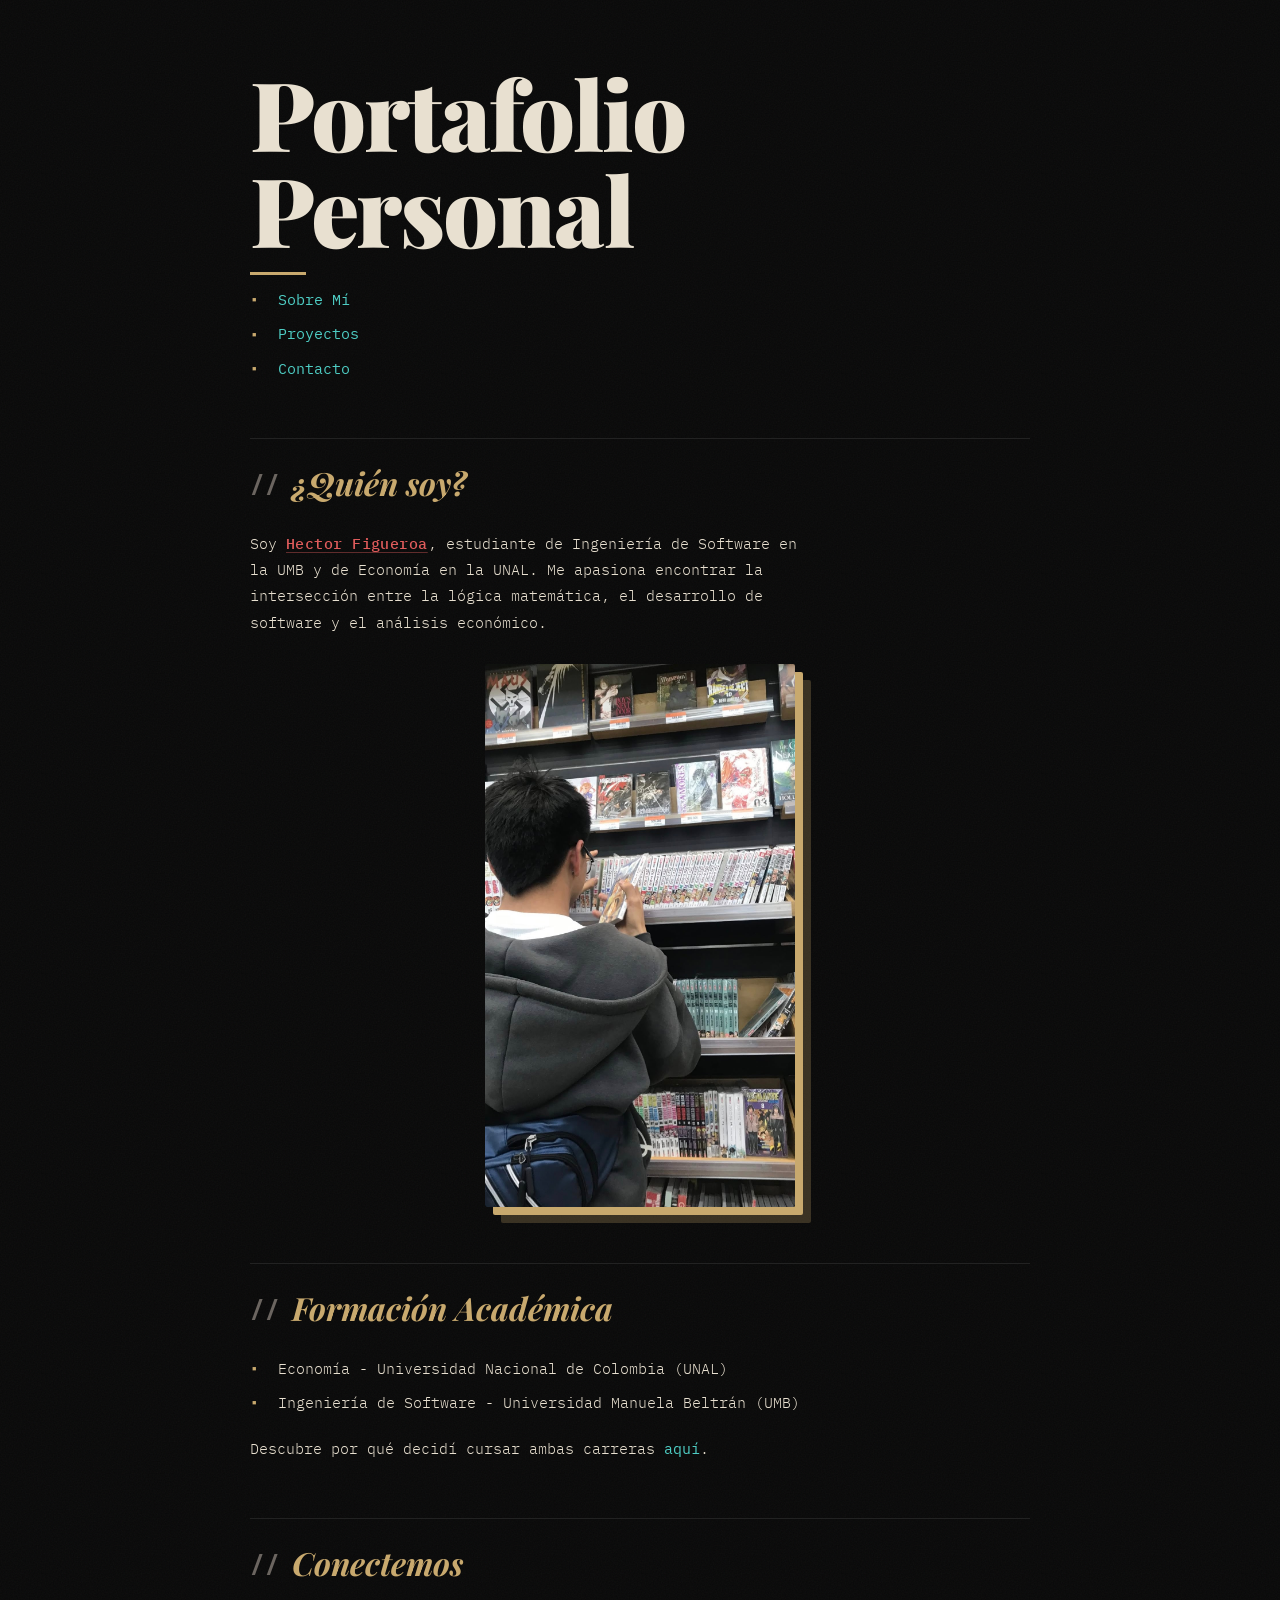
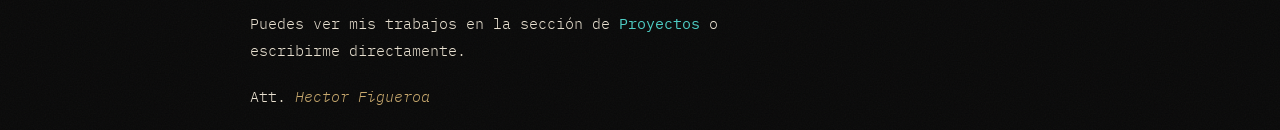
<file: index.html>
<!DOCTYPE html>
<html lang="es">
<head>
    <meta charset="UTF-8">
    <meta name="viewport" content="width=device-width, initial-scale=1.0">
    <title>Portafolio | Hector Figueroa</title>
    <link rel="stylesheet" href="css/style.css">
</head>
<body>
    <header>
        <h1>Portafolio Personal</h1>
        <nav>
            <ul>
                <li><a href="pages/about.html">Sobre Mí</a></li>
                <li><a href="pages/projects.html">Proyectos</a></li>
                <li><a href="pages/contact.html">Contacto</a></li>
            </ul>
        </nav>
    </header>

    <main>
        <section id="presentacion">
            <h2>¿Quién soy?</h2>
            <p>
                Soy <strong>Hector Figueroa</strong>, estudiante de Ingeniería de Software en la UMB y de Economía en la UNAL. 
                Me apasiona encontrar la intersección entre la lógica matemática, el desarrollo de software y el análisis económico.
            </p>
            <img src="assets/images/ftpg.jpg" alt="Foto de Hector Figueroa" height="410" width="310">
        </section>

        <section id="educacion">
            <h2>Formación Académica</h2>
            <ul>
                <li>Economía - Universidad Nacional de Colombia (UNAL)</li>
                <li>Ingeniería de Software - Universidad Manuela Beltrán (UMB)</li>
            </ul>
            <p>Descubre por qué decidí cursar ambas carreras <a href="pages/about.html">aquí</a>.</p>
        </section>

        <section id="enlaces-rapidos">
            <h2>Conectemos</h2>
            <p>Puedes ver mis trabajos en la sección de <a href="pages/projects.html">Proyectos</a> o escribirme directamente.</p>
        </section>
    </main>

    <footer>
        <p>Att. <em>Hector Figueroa</em></p>
    </footer>
</body>
</html>
</file>
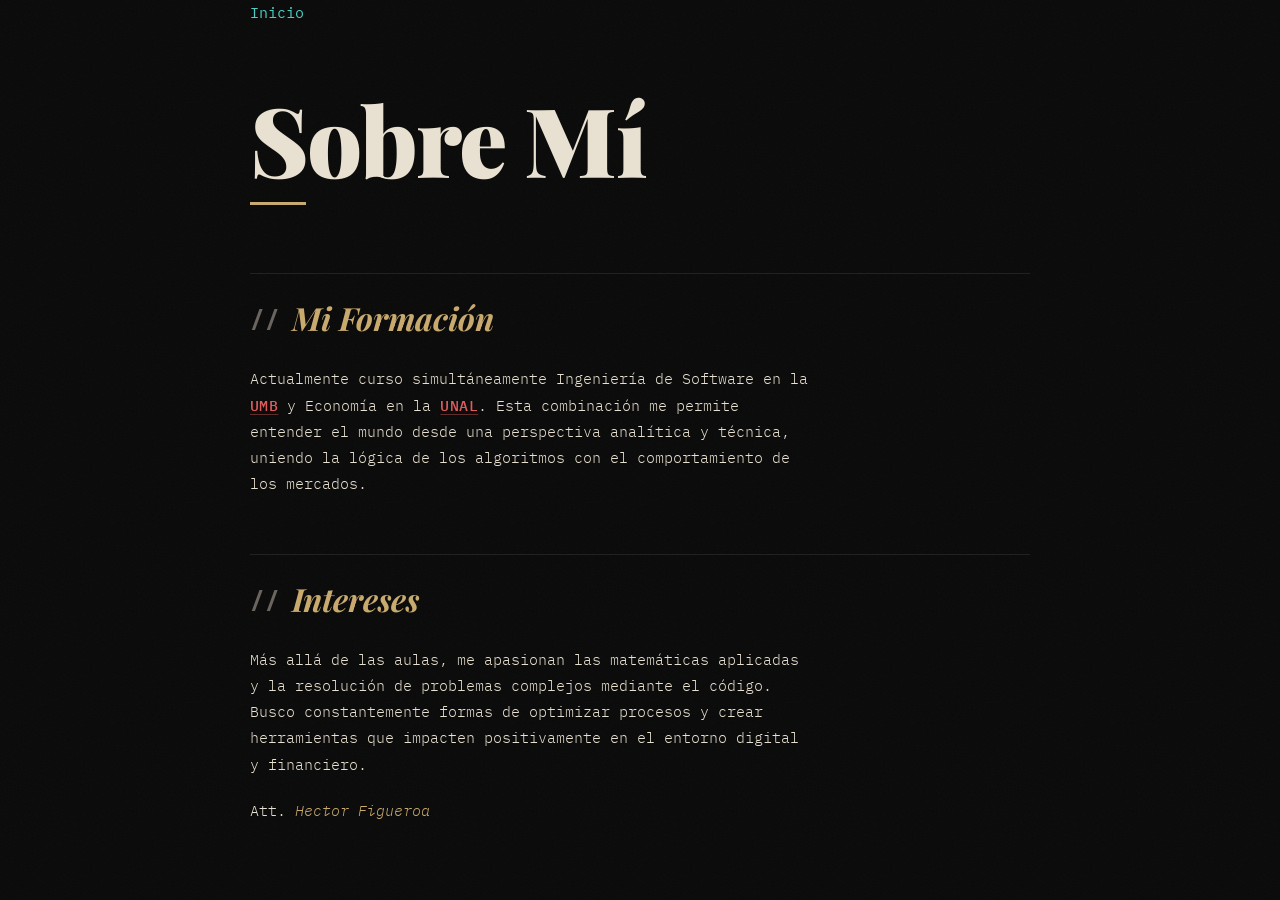
<file: pages/about.html>
<!DOCTYPE html>
<html lang="es">
<head>
    <meta charset="UTF-8">
    <meta name="viewport" content="width=device-width, initial-scale=1.0">
    <title>Sobre Mí - Portafolio</title>
    <link rel="stylesheet" href="../css/style.css">
</head>
<body>
    <header>
        <nav>
            <a href="../index.html">Inicio</a>
        </nav>
        <h1>Sobre Mí</h1>
    </header>

    <main>
        <section>
            <h2>Mi Formación</h2>
            <p>
                Actualmente curso simultáneamente Ingeniería de Software en la <strong>UMB</strong> y Economía en la <strong>UNAL</strong>. 
                Esta combinación me permite entender el mundo desde una perspectiva analítica y técnica, uniendo la lógica de los algoritmos 
                con el comportamiento de los mercados.
            </p>
        </section>

        <section>
            <h2>Intereses</h2>
            <p>
                Más allá de las aulas, me apasionan las matemáticas aplicadas y la resolución de problemas complejos mediante el código. 
                Busco constantemente formas de optimizar procesos y crear herramientas que impacten positivamente en el entorno digital y financiero.
            </p>
        </section>
    </main>

    <footer>
        <p>Att. <em>Hector Figueroa</em></p>
    </footer>
</body>
</html>
</file>
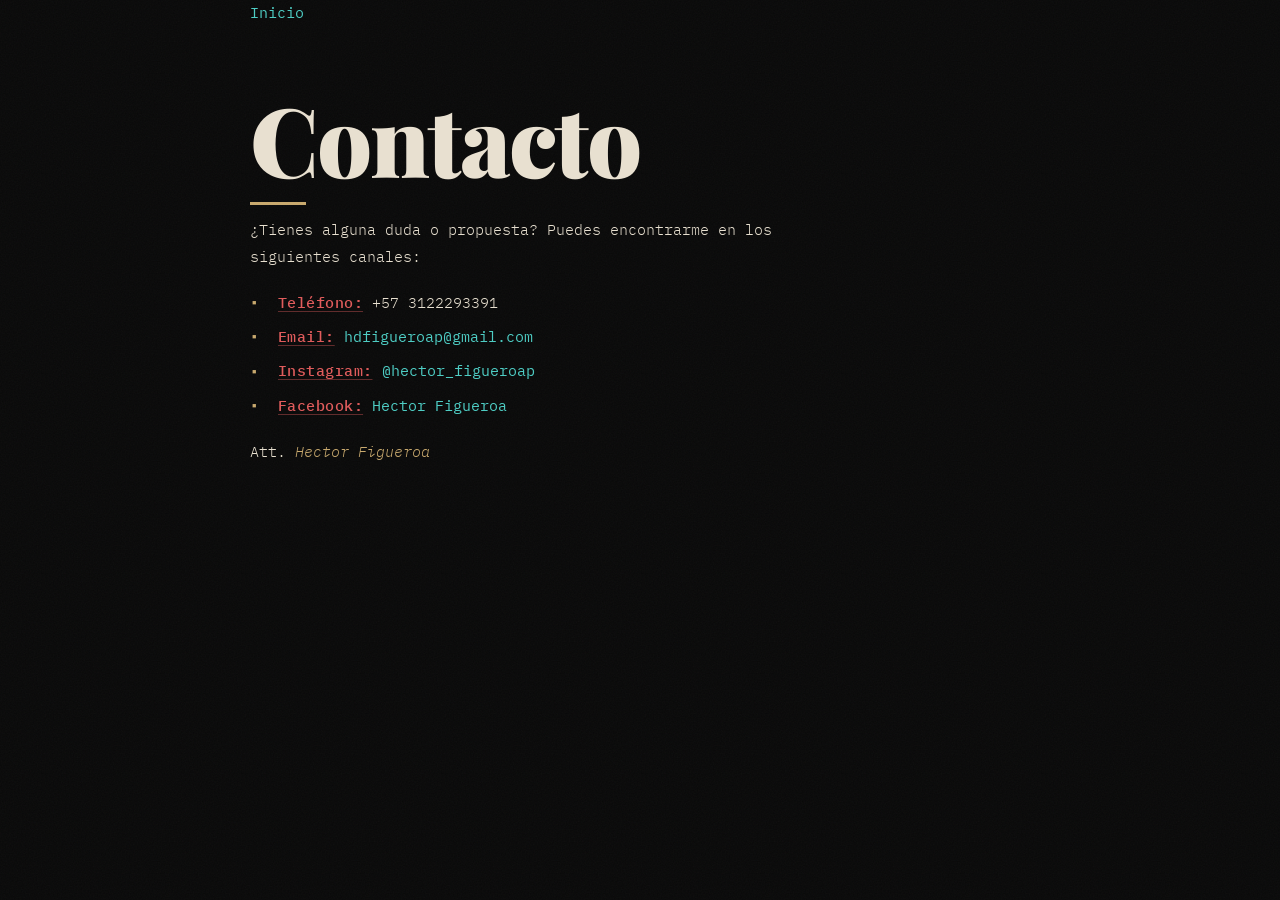
<file: pages/contact.html>
<!DOCTYPE html>
<html lang="es">
<head>
    <meta charset="UTF-8">
    <meta name="viewport" content="width=device-width, initial-scale=1.0">
    <title>Contacto - Portafolio</title>
    <link rel="stylesheet" href="../css/style.css">
</head>
<body>
    <header>
        <nav>
            <a href="../index.html">Inicio</a>
        </nav>
        <h1>Contacto</h1>
    </header>

    <main>
        <p>¿Tienes alguna duda o propuesta? Puedes encontrarme en los siguientes canales:</p>
        
        <ul>
            <li><strong>Teléfono:</strong> +57 3122293391</li>
            <li><strong>Email:</strong> <a href="mailto:hdfigueroap@gmail.com">hdfigueroap@gmail.com</a></li>
            <li><strong>Instagram:</strong> <a href="https://www.instagram.com/hector_figueroap/" target="_blank">@hector_figueroap</a></li>
            <li><strong>Facebook:</strong> <a href="https://www.facebook.com/hectorfigueroadp/" target="_blank">Hector Figueroa</a></li>
        </ul>
    </main>

    <footer>
        <p>Att. <em>Hector Figueroa</em></p>
    </footer>
</body>
</html>
</file>
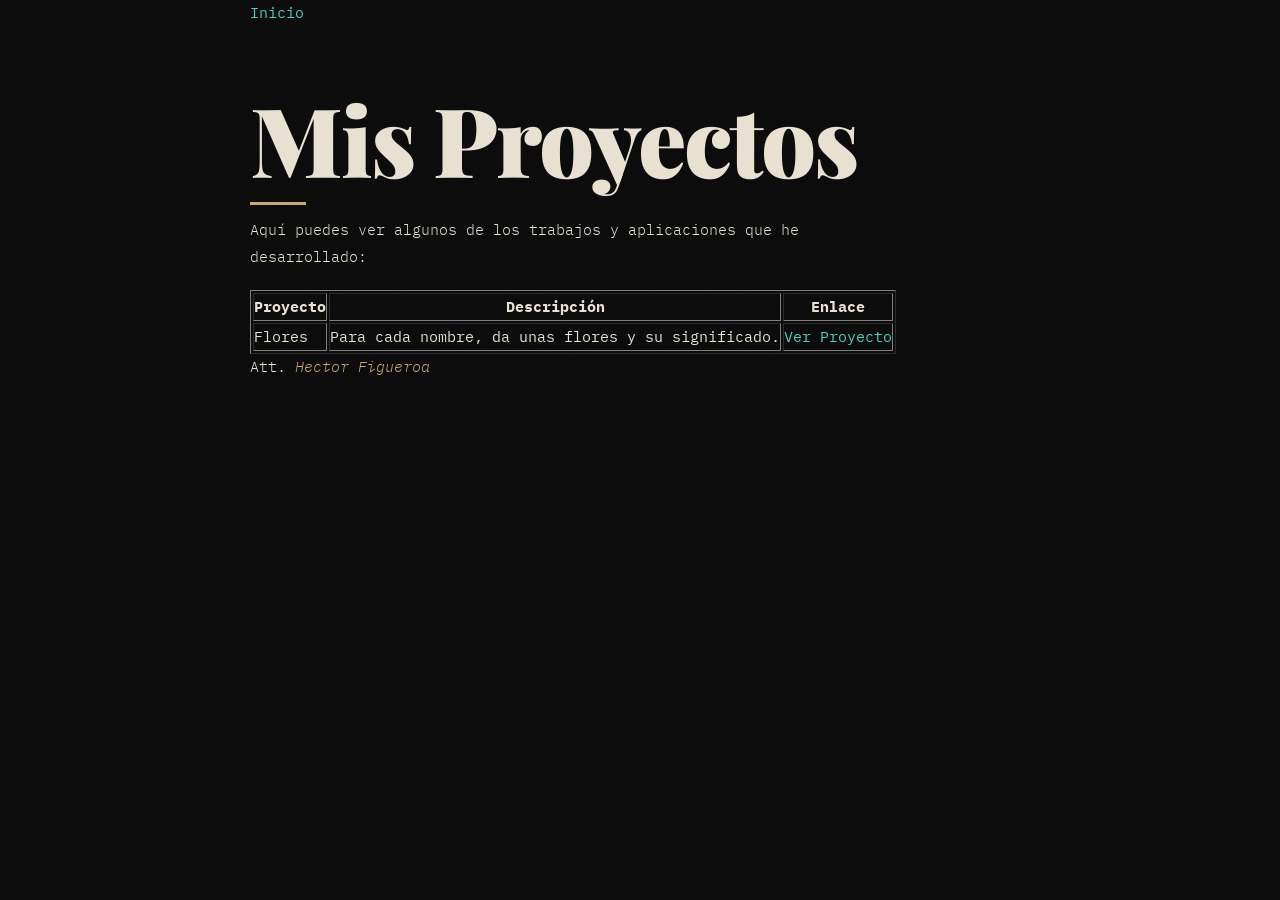
<file: pages/projects.html>
<!DOCTYPE html>
<html lang="es">
<head>
    <meta charset="UTF-8">
    <meta name="viewport" content="width=device-width, initial-scale=1.0">
    <title>Proyectos - Portafolio</title>
    <link rel="stylesheet" href="../css/style.css">
</head>
<body>
    <header>
        <nav>
            <a href="../index.html">Inicio</a>
        </nav>
        <h1>Mis Proyectos</h1>
    </header>

    <main>
        <section>
            <p>Aquí puedes ver algunos de los trabajos y aplicaciones que he desarrollado:</p>
            
            <table border="1">
                <thead>
                    <tr>
                        <th>Proyecto</th>
                        <th>Descripción</th>
                        <th>Enlace</th>
                    </tr>
                </thead>
                <tbody>
                    <tr>
                        <td>Flores</td>
                        <td>Para cada nombre, da unas flores y su significado.</td>
                        <td><a href="https://hdfigueroap-a11y.github.io/Flores" target="_blank">Ver Proyecto</a></td>
                    </tr>
                    </tbody>
            </table>
        </section>
    </main>

    <footer>
        <p>Att. <em>Hector Figueroa</em></p>
    </footer>
</body>
</html>
</file>
<file: css/style.css>
/* ============================================
   PORTAFOLIO — Hector Figueroa
   Aesthetic: Dark Editorial / Coder Brutalism
   ============================================ */

@import url('https://fonts.googleapis.com/css2?family=Playfair+Display:ital,wght@0,400;0,700;0,900;1,400&family=IBM+Plex+Mono:wght@300;400;500&display=swap');

/* ── Variables ── */
:root {
  --bg:        #080808;
  --surface:   #111111;
  --border:    #222222;
  --text:      #e8e0d0;
  --muted:     #6b6560;
  --accent:    #c8a96e;   /* warm gold */
  --accent2:   #4ecdc4;   /* teal pop  */
  --danger:    #e05c5c;
  --ff-display: 'Playfair Display', Georgia, serif;
  --ff-mono:    'IBM Plex Mono', 'Courier New', monospace;
  --radius:    2px;
  --max-w:     780px;
}

/* ── Reset ── */
*, *::before, *::after { box-sizing: border-box; margin: 0; padding: 0; }

/* ── Base ── */
html { scroll-behavior: smooth; }

body {
  background-color: var(--bg);
  color: var(--text);
  font-family: var(--ff-mono);
  font-size: 15px;
  line-height: 1.75;
  min-height: 100vh;
  padding: 0 1.5rem;

  /* subtle grain overlay */
  background-image:
    url("data:image/svg+xml,%3Csvg xmlns='http://www.w3.org/2000/svg' width='200' height='200'%3E%3Cfilter id='n'%3E%3CfeTurbulence type='fractalNoise' baseFrequency='0.75' numOctaves='4' stitchTiles='stitch'/%3E%3C/filter%3E%3Crect width='200' height='200' filter='url(%23n)' opacity='0.04'/%3E%3C/svg%3E");
  animation: bodyFadeIn 0.6s ease both;
}

@keyframes bodyFadeIn {
  from { opacity: 0; transform: translateY(12px); }
  to   { opacity: 1; transform: translateY(0); }
}

/* ── Layout wrapper ── */
body > * {
  max-width: var(--max-w);
  margin-left: auto;
  margin-right: auto;
}

/* ── H1 — Main title ── */
h1 {
  font-family: var(--ff-display);
  font-size: clamp(3rem, 10vw, 6rem);
  font-weight: 900;
  letter-spacing: -0.02em;
  color: var(--text);
  padding: 4rem 0 0.25rem;
  line-height: 1;
  position: relative;
}

h1::after {
  content: '';
  display: block;
  width: 3.5rem;
  height: 3px;
  background: var(--accent);
  margin-top: 1rem;
  margin-bottom: 0.5rem;
  animation: slideIn 0.8s 0.3s ease both;
}

@keyframes slideIn {
  from { width: 0; opacity: 0; }
  to   { width: 3.5rem; opacity: 1; }
}

/* ── H2 — Section headings ── */
h2 {
  font-family: var(--ff-display);
  font-size: clamp(1.4rem, 4vw, 2rem);
  font-weight: 700;
  font-style: italic;
  color: var(--accent);
  margin-top: 3.5rem;
  margin-bottom: 1.25rem;
  padding-top: 1rem;
  border-top: 1px solid var(--border);
  display: flex;
  align-items: center;
  gap: 0.75rem;
}

h2::before {
  content: '//';
  font-family: var(--ff-mono);
  font-style: normal;
  font-size: 0.75em;
  color: var(--muted);
  letter-spacing: 0.05em;
}

/* ── Paragraphs ── */
p {
  color: var(--text);
  max-width: 62ch;
  margin-bottom: 1.25rem;
  font-weight: 300;
}

/* ── Strong & Em ── */
strong {
  color: var(--danger);
  font-weight: 500;
  letter-spacing: 0.03em;
  text-decoration: underline;
  text-decoration-color: color-mix(in srgb, var(--danger) 40%, transparent);
  text-underline-offset: 3px;
}

em {
  color: var(--accent);
  font-style: italic;
}

/* ── Signature paragraph ── */
body > p:last-of-type {
  margin-top: 4rem;
  padding-top: 1.25rem;
  border-top: 1px solid var(--border);
  font-size: 0.85rem;
  color: var(--muted);
  letter-spacing: 0.06em;
  text-transform: uppercase;
  padding-bottom: 4rem;
}

/* ── Photo ── */
img {
  display: block;
  max-width: 100%;
  height: auto;
  border-radius: var(--radius);
  margin: 1.75rem auto;
  box-shadow:
    8px 8px 0 var(--accent),
    16px 16px 0 color-mix(in srgb, var(--accent) 25%, transparent);
  transition: box-shadow 0.3s ease, transform 0.3s ease;
}

img:hover {
  transform: translate(-4px, -4px);
  box-shadow:
    12px 12px 0 var(--accent),
    24px 24px 0 color-mix(in srgb, var(--accent) 25%, transparent);
}

/* ── Lists ── */
ul, ol {
  list-style: none;
  padding-left: 0;
  margin-bottom: 1.25rem;
  display: flex;
  flex-direction: column;
  gap: 0.5rem;
}

ul li, ol li {
  position: relative;
  padding-left: 1.75rem;
  font-weight: 300;
}

/* Unordered: gold square bullet */
ul li::before {
  content: '▪';
  position: absolute;
  left: 0;
  color: var(--accent);
  font-size: 0.9em;
  top: 0.1em;
}

/* Ordered: teal counter */
ol {
  counter-reset: hf-counter;
}
ol li {
  counter-increment: hf-counter;
}
ol li::before {
  content: counter(hf-counter, decimal-leading-zero);
  position: absolute;
  left: 0;
  color: var(--accent2);
  font-size: 0.75em;
  font-weight: 500;
  top: 0.25em;
  letter-spacing: 0.03em;
}

/* ── Links ── */
a {
  color: var(--accent2);
  text-decoration: none;
  position: relative;
  font-weight: 400;
  transition: color 0.2s;
}

a::after {
  content: '';
  position: absolute;
  bottom: -1px;
  left: 0;
  width: 0;
  height: 1px;
  background: var(--accent2);
  transition: width 0.25s ease;
}

a:hover {
  color: var(--text);
}

a:hover::after {
  width: 100%;
}

/* ── Scrollbar ── */
::-webkit-scrollbar { width: 6px; }
::-webkit-scrollbar-track { background: var(--bg); }
::-webkit-scrollbar-thumb { background: var(--border); border-radius: 3px; }
::-webkit-scrollbar-thumb:hover { background: var(--muted); }

/* ── Selection ── */
::selection {
  background: var(--accent);
  color: var(--bg);
}

/* ── Responsive ── */
@media (max-width: 480px) {
  body { padding: 0 1rem; }
  img  { box-shadow: 5px 5px 0 var(--accent); }
}
</file>
